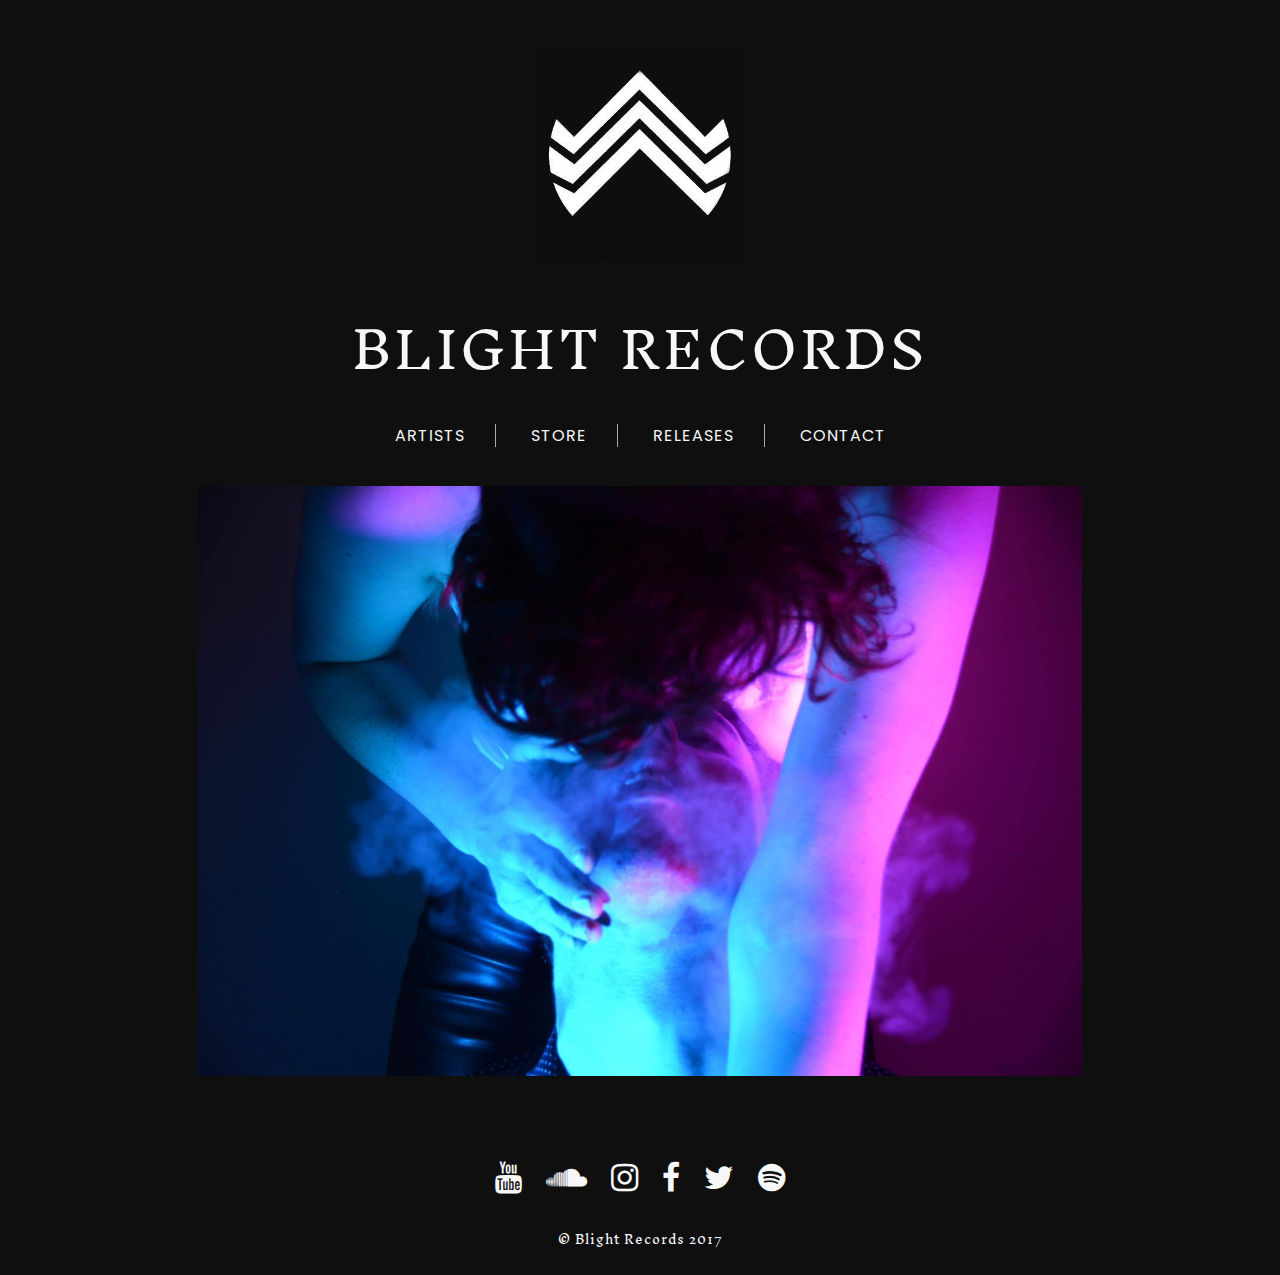
<file: index.html>
<html>
<head>
	<meta http-equiv="Content-Type" content="text/html; charset=UTF-8"/>
	<meta name="viewport" content="width=device-width, initial-scale=1.0">
	<link rel="stylesheet" href="css/layout.css">
	<link rel="stylesheet" href="css/index.css">
	<link rel="stylesheet" href="css/nav.css">
	<link rel="stylesheet" type="text/css"
          href="https://fonts.googleapis.com/css?family=Inknut+Antiqua|Poppins">
  	<link rel="stylesheet" href="https://maxcdn.bootstrapcdn.com/font-awesome/4.7.0/css/font-awesome.min.css">	
	
	
	<title>Blight Records</title>
</head>

	<body>
	<br>
<div>
  
<div class="flex-center">
  <img src="small logo.jpg" class="logo">
</div>

	<h1>BLIGHT RECORDS</h1>
	<ul class="navbar">
  		<li><a class="active" href="artists.html" target="_self">ARTISTS</a></li>
  		<li><a href="https://blightrecords.bandcamp.com/merch" target="_blank">STORE</a></li>
  		<li><a href="tapes.html" title="" target="_self">RELEASES</a></li>
  		<li><a href="mailto:blight.blight.blight@gmail.com" target="_blank">CONTACT</a></li>
	</ul>

<br>

<div class="main-cover">
	<img src="helpmelive.jpg" alt="br'er" class="artist-content">
</div>	

	<br>
	<br>

		<div class="flex-center">
      		<ul class="social-icons icon-circle list-unstyled list-inline">
		        <li><a href="https://www.youtube.com/channel/UCg4YCi20akaxsc13zA91Y-g" target="_blank"><i class="fa fa-youtube fa-2x"></i></a> </li> 
		        <li><a href="https://soundcloud.com/blight-records" target="_blank"><i class="fa fa-soundcloud fa-2x"></i></a> </li>
			    <li><a href="https://www.instagram.com/blightmakesright/" target="_blank"><i class="fa fa-instagram fa-2x"></i></a> </li>
		        <li> <a href="https://www.facebook.com/blightrecords/" target="_blank"><i class="fa fa-facebook fa-2x"></i></a></li> 
		        <li> <a href="https://twitter.com/BLIGHT_RECS?ref_src=twsrc%5Egoogle%7Ctwcamp%5Eserp%7Ctwgr%5Eauthor" target="_blank"><i class="fa fa-twitter fa-2x"></i></a></li> 
		        <li> <a href="#"><i class="fa fa-spotify fa-2x"></i></a></li> 
      		</ul>
		</div>


</div>

	<footer> &copy; Blight Records 2017</footer>
	
</body>



</html>
</file>
<file: css/layout.css>
body {
    color: #f7f7f8;
    background-color: #0f0f10;
}

/* Mouse over link */
a:hover {
    color: hotpink;
}

/* Social */

a:link {
    color: #f7f7f8;
    
}

a:visited {
    color: #f7f7f8;
}

li a:hover {
	color: hotpink;
}

.list-unstyled {
    padding-left: 0;
    list-style: none;
    margin-top: 50px;
}
.list-inline li {
    display: inline-block;
    padding-right: 10px;
    padding-left: 10px;
    margin-bottom: 10px;
   
}

footer {
	font-family: 'Inknut Antiqua', serif;
  	font-weight: 300;
	text-align: center;
	font-size: 12px;
  	letter-spacing:  1px;
	margin-top: 20px;
	margin-bottom: 20px;
}
</file>
<file: css/index.css>
body {
	color: #f7f7f8;
  	background-color: #0f0f10;
  	margin-top: 20px;
  }

p {
	font-family: 'Poppins', sans-serif;
  	font-weight: 300;
  	letter-spacing:  0.5px;
  
}

.logo {
	background-color: 0f0f10;
	width: 210px;
	margin-top: 10px;
	margin-bottom: -10px;
	
}

h1 {
	font-family: 'Inknut Antiqua', serif;
	font-size: 50px;
  	font-weight: lighter;
  	letter-spacing: 3px;
	text-align: center;
	text-decoration: uppercase;
	margin-bottom: 10px;
}

div.main-cover {
	max-width: 100%;
	margin: 0 auto;
}

img.artist-content {
	width: 70%;
	height: auto;
	margin: 0 auto;
	display: block;
	margin-top: 20px;
}

.flex-center {
	text-align: center;
	font-family: 'Poppins';
  	font-weight: normal;
	text-decoration: none;
	color: #f7f7f8;
}

.name {
	font-family: 'Poppins', sans-serif;
	font-size: 16px;
	letter-spacing: 1.5px;

}

/* media queries */

/* for small phones */

  @media (max-width: 599px) { 
  	
  	    body { 
  	    margin-top: 30px;
    	width: 100%;
    	margin: 0 auto; 
    }	 	

  	h1 {
  		font-size: 24px;
  		margin-top: 10px;
  	}

  	.logo {
  		margin-top: 20px;
  		width: 120px;
  	}


	.list-inline li {
		font-size: 10px;
		margin: 0 auto;
		text-align: center;
	  }  

	img.artist-content {
		width: 95%;
		margin: 0 auto;
	}  

  }

/* for-tablet-portrait-up */

  @media (min-width: 600px) and (max-width:800px) {  
  	h1 {
  	    font-size: 35px;
  	}

  	.logo {
  		width: 150px;
  	}

  	img.artist-content {
		width: 95%;
		margin: 0 auto;
	} 

  }


/* for-desktop-only */

  @media (min-width: 1080px) and (max-width: 1920px) { 
  	
  }
</file>
<file: css/nav.css>
/* Navbar */

.navbar {
	font-family: 'Poppins', sans-serif;
	letter-spacing: 1px;
	text-align: center;	
	margin-right: 30px;
	margin-bottom: 50px;


}

ul.navbar {
    list-style-type: none;
    margin: 0;
    padding: 0;
    overflow: hidden;
}

.navbar li {
    display: inline;
    border-right: 1px solid #aaa;
    color: #f7f7f8;
}

.navbar li:last-child  {
    border-right-width: 0px;
}

.navbar li a {
    display: inline;
    text-align: center;
    padding: 30px;
    text-decoration: none;
    color: #f7f7f8;
}

/* Mouse over link */
a:hover {
    color: hotpink;
}

/* media queries */

/* for small phones */

  @media (max-width: 599px) { 
    
    body {
        margin-top: 40px;
    }       

    h1 {
        font-size: 22px;
    }

    h2 {
        font-size: 15px;
    }

    img {
        width: 150px;
        display: inherit;
        margin: 0 auto;
        padding-top: 10px;
    }

    div {
        margin: 0 auto;
        text-align: center;
        width: 100%;
        }

    .flex-center {
        width: 100%;
    }

    .navbar li a {
        font-size: 13px;
        padding-right: 1px;
        padding-left: 1px;
        text-align: center;
        letter-spacing: 2px;
          
      }
      .navbar li {
        display: inline;
        border: 0px;
        text-align: center;
        }

      .navbar {
        margin-bottom: 10px;
      }

    .list-inline li {
        font-size: 10px;
        margin: 0 auto;
        text-align: center;
      }  

    .icons li a {
        font-size: 15px;
    }  

  }

  @media (max-width: 321px) {

 }

/* for-tablet-portrait-up */

  @media (max-width: 800px) {

        .navbar li {
            font-size: 19px;

        }  
    
       div {
        margin: 0 auto;
        text-align: center;
        width: 100%;
        }

        .flex-center {
        width: 100%;
        }

  }
</file>
